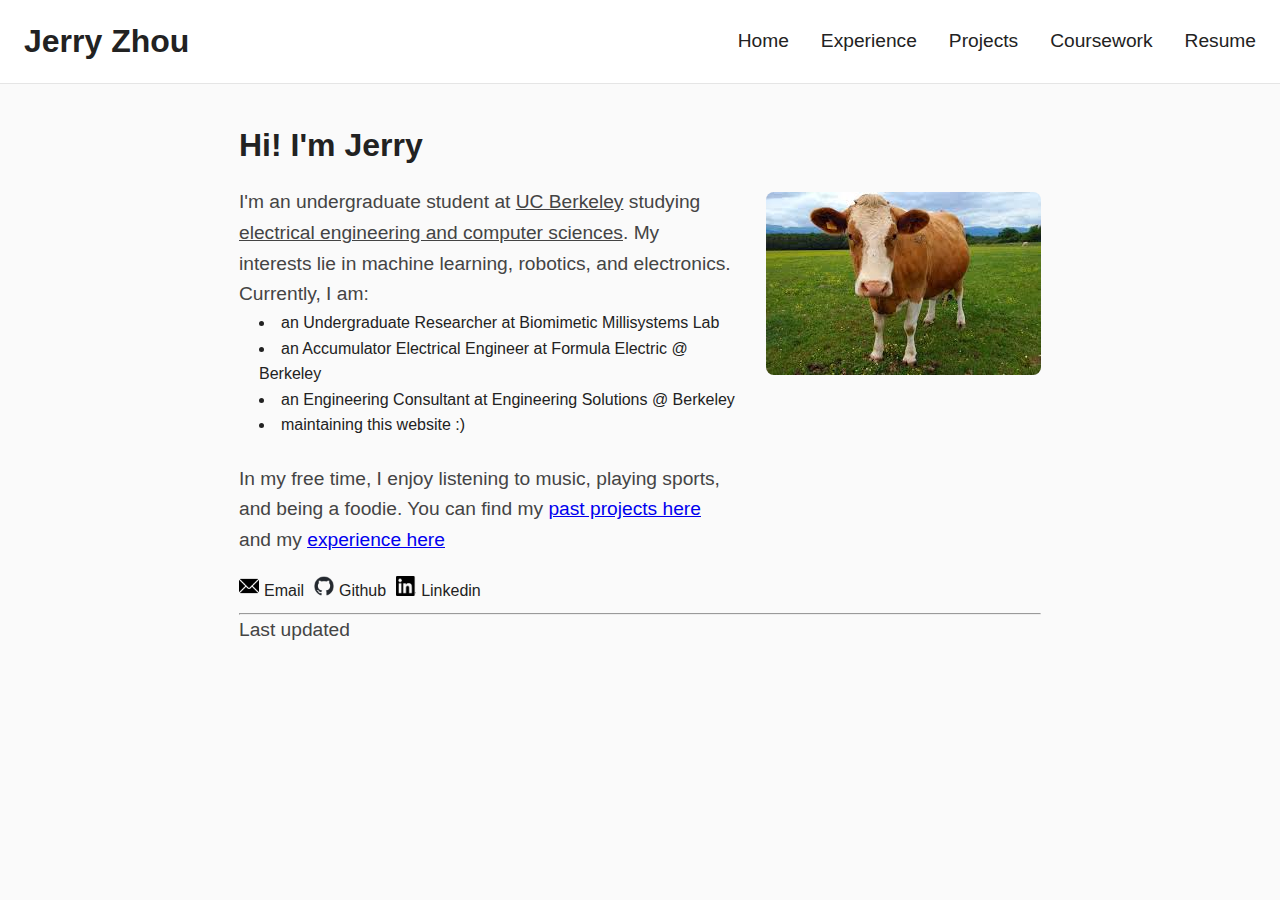
<file: index.html>
<!DOCTYPE html>
<html lang="en">
    <head>
        <meta charset="UTF-8" />
        <meta name="viewport" content="width=device-width, initial-scale=1.0" />
        <title>About Me | Jerry Zhou</title>

        <link rel = "stylesheet" href = "styles.css" />
    </head>
    <body>
        <header class="site-header">
            <div class="name">Jerry Zhou</div>

            <nav class = "header-nav">
                <a href = "index.html">Home</a>
                <a href = "experience.html">Experience</a>
                <a href = "projects.html">Projects</a>
                <a href ="courses.html">Coursework</a>
                <a>Resume</a>
            </nav>
        </header>

        <main class="content">
            <div class = "about-layout">
                <div class = "about-text">
                    <h1>Hi! I'm Jerry</h1>
                    <p>
                        I'm an undergraduate student at <u>UC Berkeley</u> studying <u>electrical engineering and computer sciences</u>. My interests lie in machine learning, robotics, and electronics. <br>
                        Currently, I am:
                    </p>
                        <ul>
                            <li>an Undergraduate Researcher at Biomimetic Millisystems Lab</li>
                            <li>an Accumulator Electrical Engineer at Formula Electric @ Berkeley</li>
                            <li>an Engineering Consultant at Engineering Solutions @ Berkeley</li>
                            <li>maintaining this website <span> :)</span></li>
                        </ul> <br>
                    <p>
                        In my free time, I enjoy listening to music, playing sports, and being a foodie. You can find my 
                        <u><a href= "projects.html">past projects here</a></u>
                        and my
                        <u><a href= "experience.html">experience here</a></u>
                    </p>
                </div>
                <div>
                    <img class = "about-image" src = "images/cow_1.jpg" alt = "Profile Picture">
                </div>
            </div>
            <div class = "social-links">
                <a href = "mailto:jerryzhou1011@gmail.com">
                    <img src = "images/email-mark.png" alt = "Email"> Email
                </a>
                <a href = "https://github.com/jerry-zh0u" target = "_blank">
                    <img src = "images/github-mark.png" alt = "Github"> Github
                </a>
                <a href = "https://www.linkedin.com/in/jerry-zh0u/" target = "_blank">
                    <img src = "images/linkedin-mark.png" alt = Linkedin> Linkedin
                </a>
            </div>
            <hr>
            <p>Last updated</p>
    </body>
</html>
</file>
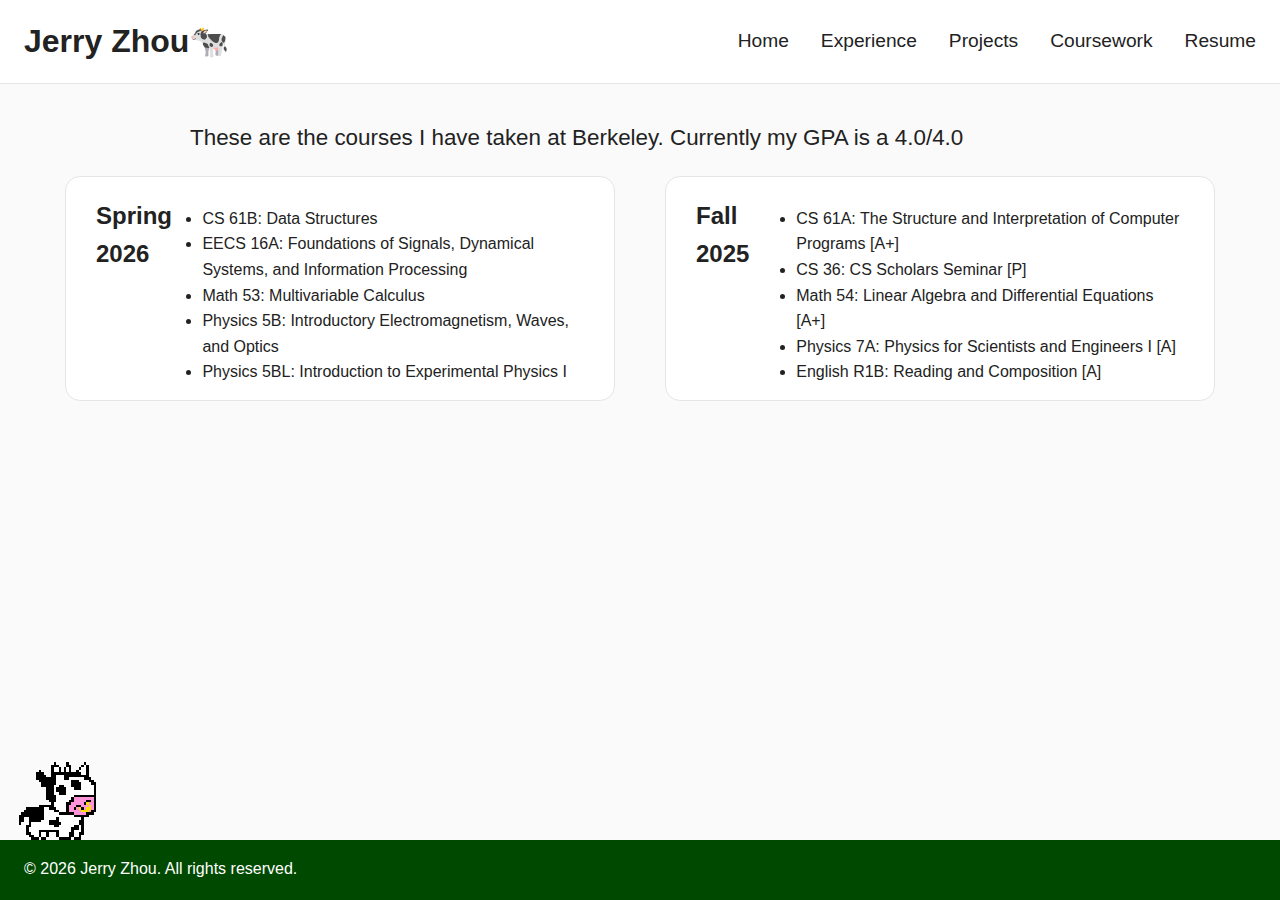
<file: courses.html>
<!DOCTYPE html>
<html lang = "en">
    <head>
        <link rel = "stylesheet" href = "styles.css" />
    </head>
    <body>
        <header class="site-header">
            <div class="name">Jerry Zhou🐄</div>

            <nav class = "header-nav">
                <a href = "index.html">Home</a>
                <a href = "experience.html">Experience</a>
                <a href = "projects.html">Projects</a>
                <a href ="courses.html">Coursework</a>
                <a>Resume</a>
            </nav>
        </header>

        <main class = "courses" id = "courses">
            <p style = "font-size: 1.4rem;">These are the courses I have taken at Berkeley. Currently my GPA is a 4.0/4.0</p>
            <div class = "course-grid">
                <div class = "course-grid-cell"> 
                    <h2>Spring 2026</h2>
                    <ul>
                        <li>CS 61B: Data Structures</li>
                        <li>EECS 16A: Foundations of Signals, Dynamical Systems, and Information Processing</li>
                        <li>Math 53: Multivariable Calculus</li>
                        <li>Physics 5B: Introductory Electromagnetism, Waves, and Optics</li>
                        <li>Physics 5BL: Introduction to Experimental Physics I</li>
                    </ul>
                </div>
                <div class = "course-grid-cell">
                    <h2>Fall 2025</h2>
                    <ul>
                        <li>CS 61A: The Structure and Interpretation of Computer Programs [A+]</li>
                        <li>CS 36: CS Scholars Seminar [P]</li>
                        <li>Math 54: Linear Algebra and Differential Equations [A+]</li>
                        <li>Physics 7A: Physics for Scientists and Engineers I [A]</li>
                        <li>English R1B: Reading and Composition [A]</li>
                    </ul>
                </div>
            </div>
        </main>

        <div class = "footer-container">
            <div class = "cow" id = "cow"></div>

            <footer class = "site-footer">
                <p>&copy; <span id = "year"></span> Jerry Zhou. All rights reserved.</p>
            </footer>
        </div>

        <script src = "home.js"></script>
    </body>
</html>
</file>
<file: styles.css>
* {
    margin: 0;
    padding: 0;
    box-sizing: border-box;
}

html{
    height:100%;
    scroll-behavior: smooth;
}

body {
    /* min-height: 100vh; */
    display:flex;
    flex-direction: column;

    height:100%;

    font-family: Candara, Arial, Helvetica, sans-serif;
    line-height: 1.6;
    color: #222;
    background-color: #fafafa;
}

.site-header {
    position: fixed;
    top: 0;
    left: 0;
    width: 100%;
    padding: 16px 24px;
    background-color: #ffffff;
    border-bottom: 1px solid #e5e5e5;

    display: flex;
    justify-content: space-between;
    align-items: center;

    z-index: 1000;
}


.footer-container{
    position:relative;
}

.site-footer{
    display:flex;
    position:relative;
    padding: 16px 24px;
    
    height:60px;
    background-color: rgb(0, 73, 0);
    color:white;

    min-height: 60px;
}

.name {
    font-size: 2rem;
    font-weight: 600;
}

.header-nav{
    display:flex;
    gap: 32px;
}

.header-nav a{
    text-decoration: none;
    color: #222;
    font-size: 1.2rem;
}

.content {
    max-width: 850px;
    margin: 120px auto 0 auto;
    padding: 0 24px;

    flex: 1;
    z-index:50;
}

.experience-content{
    width: 100%;
    max-width: 1100px;
    margin:120px auto 120px auto;
    position:relative;

    font-size: 24px;

    padding-left: 15px;

    border-left: 1px solid #e5e5e5;

    flex:1;
    justify-content: center;

    z-index:50;
}

.projects-content{
    width: 100%;
    max-width: 1100px;
    margin:120px auto 120px auto;
    position:relative;

    font-size: 24px;

    padding-left: 15px;

    border-left: 1px solid #e5e5e5;

    flex:1;
    justify-content: center;

    z-index:50;
}

.courses{
    width: 100%;
    max-width: 900px;
    margin: 120px auto 0 auto;

    flex: 1;
}

.experience-menu{
    position:fixed;
    top: 120px;
    left: 50%;

    transform: translateX(-300%);
    color:#777777;

    white-space: nowrap;
}  

.projects-menu{
    position:fixed;
    top: 120px;
    left: 50%;

    transform: translateX(-300%);
    color:#777777;

    white-space: nowrap;
}  

.experience-menu a, .projects-menu a{
    color:inherit;

    text-decoration: none;
}

.about-layout {
    display: flex;
    align-items: flex-start;
    gap: 30px;
}

.about-text{
    flex:1;
}

.about-text ul{
    list-style-position: inside;
    padding-left: 20px;
}

.about-image{
    width: 275px;
    height: auto;
    border-radius: 8px;

    margin-top: 4.5rem;
}

.social-links{
    display:flex;
    gap: 10px;

    margin-top: 20px;
    margin-bottom: 10px;
}

.social-links img{
    width: 20px;
    height: 20px;
}

.social-links a{
    color:inherit;

    display:flex;
    align-items: baseline;
    gap: 5px;

    text-decoration: none;
}

.social-links a:hover{
    text-decoration: underline;
}

.content h1 {
    margin-bottom: 16px;
}

.content p {
    font-size: 1.2rem;
    color: #444;
}

.experience-content p, .projects-content p{
    font-size: 1.2rem;
}

.experience-content h1, .projects-content h1{
    font-size: 2.5rem;
    margin-bottom:0px;
}
.experience-content h2, .projects-content h2{
    font-size: 1.5rem;
    margin-bottom:5px;

    scroll-margin-top: 100px;
}

.experience-individual-subcontent, .projects-individual-subcontent{
    display:flex;
    justify-content: space-between;
    align-items:flex-start;

    margin-bottom: 20px;

    gap: 15px;

    /* display: grid;
    grid-template-columns: 70% 30%;

    column-gap: 30px; */
}

.experience-individiual-title{
    margin-left: 50px;
    margin-bottom: 5px;
    line-height: 20px;
}

.experience-individual-subcontent img, .projects-individual-subcontent img{
    width: 400px;
    height: auto;
    margin-bottom: 20px;
}

.course-grid{
    justify-content: center;
    display:grid;
    
    grid-template-columns: repeat(2, 550px);
    grid-template-rows: repeat(1, 225px);
    gap: 50px;

    margin-top: 20px;
}

.course-grid-cell{
    display:flex;
    justify-content: space-between;
    align-items: baseline;
    gap: 20px;

    background-color: #ffffff;
    border: 1px solid #e5e5e5;

    border-radius: 15px;
    padding: 20px 30px;
}

.cow{
    width: 80px;
    height:80px;

    position:relative;
    
    /* border:1px solid black; */
    background: url(images/cow-walking.png);

    animation: walk 0.7s steps(2) infinite;
}

@keyframes walk{
    0% {
        background-position: 0 0;
    }
    100%{
        background-position: 0 -160px;
    }
}

.slideshow{
    position:relative;
    height: auto;
}

.img-slideshow{
    width:100%;
    height:100%;
    object-fit: contain;
    border-radius: 10px;

    margin-bottom: 0px;
    padding-bottom:0px;
}

.img-info{
    position: relative;
}

.description-slideshow{
    font-size: 18px;
    text-align: center;

    margin-top:-30px;
    padding-top:0px;
}

.nav-button{
    position:absolute;
    top:50%;
    transform: translateY(-70%);
    background: rgba(0, 0, 0, 0.35);
    border:none;

    color:white;

    font-size: 32px;
    padding: 12px 18px;
    
    cursor:pointer;
    border-radius: 50%;
}

.nav-button.hidden{
    display: none;
}

.left{
    left:10px;
}

.right{
    right:10px;
}

.full-screen{
    position: fixed;
    top: 0;
    left: 0;

    width: 100%;
    height: 100%;

    background-color: rgba(0, 0, 0, 0.8);
    display: flex;
    justify-content: center;
    align-items: center;

    z-index: 1001;
}

.full-screen.hidden{
    display:none;
}
</file>
